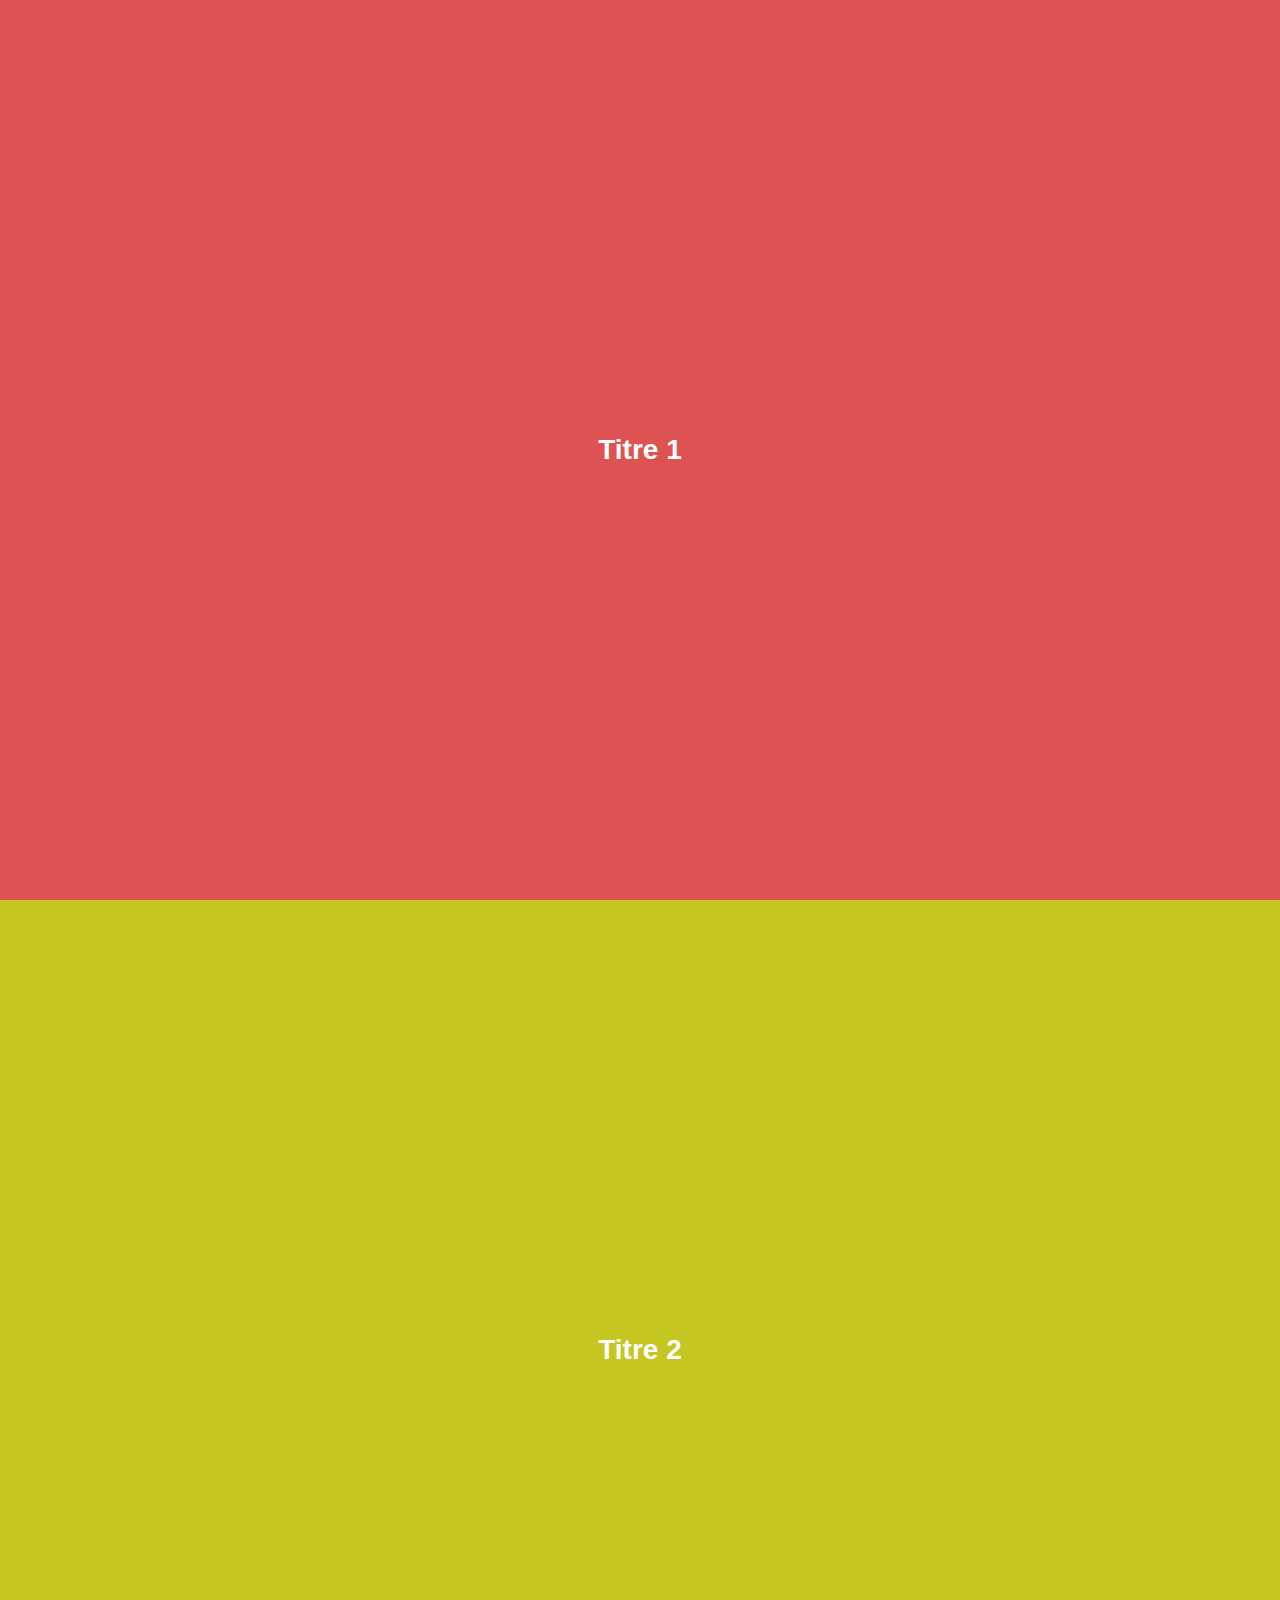
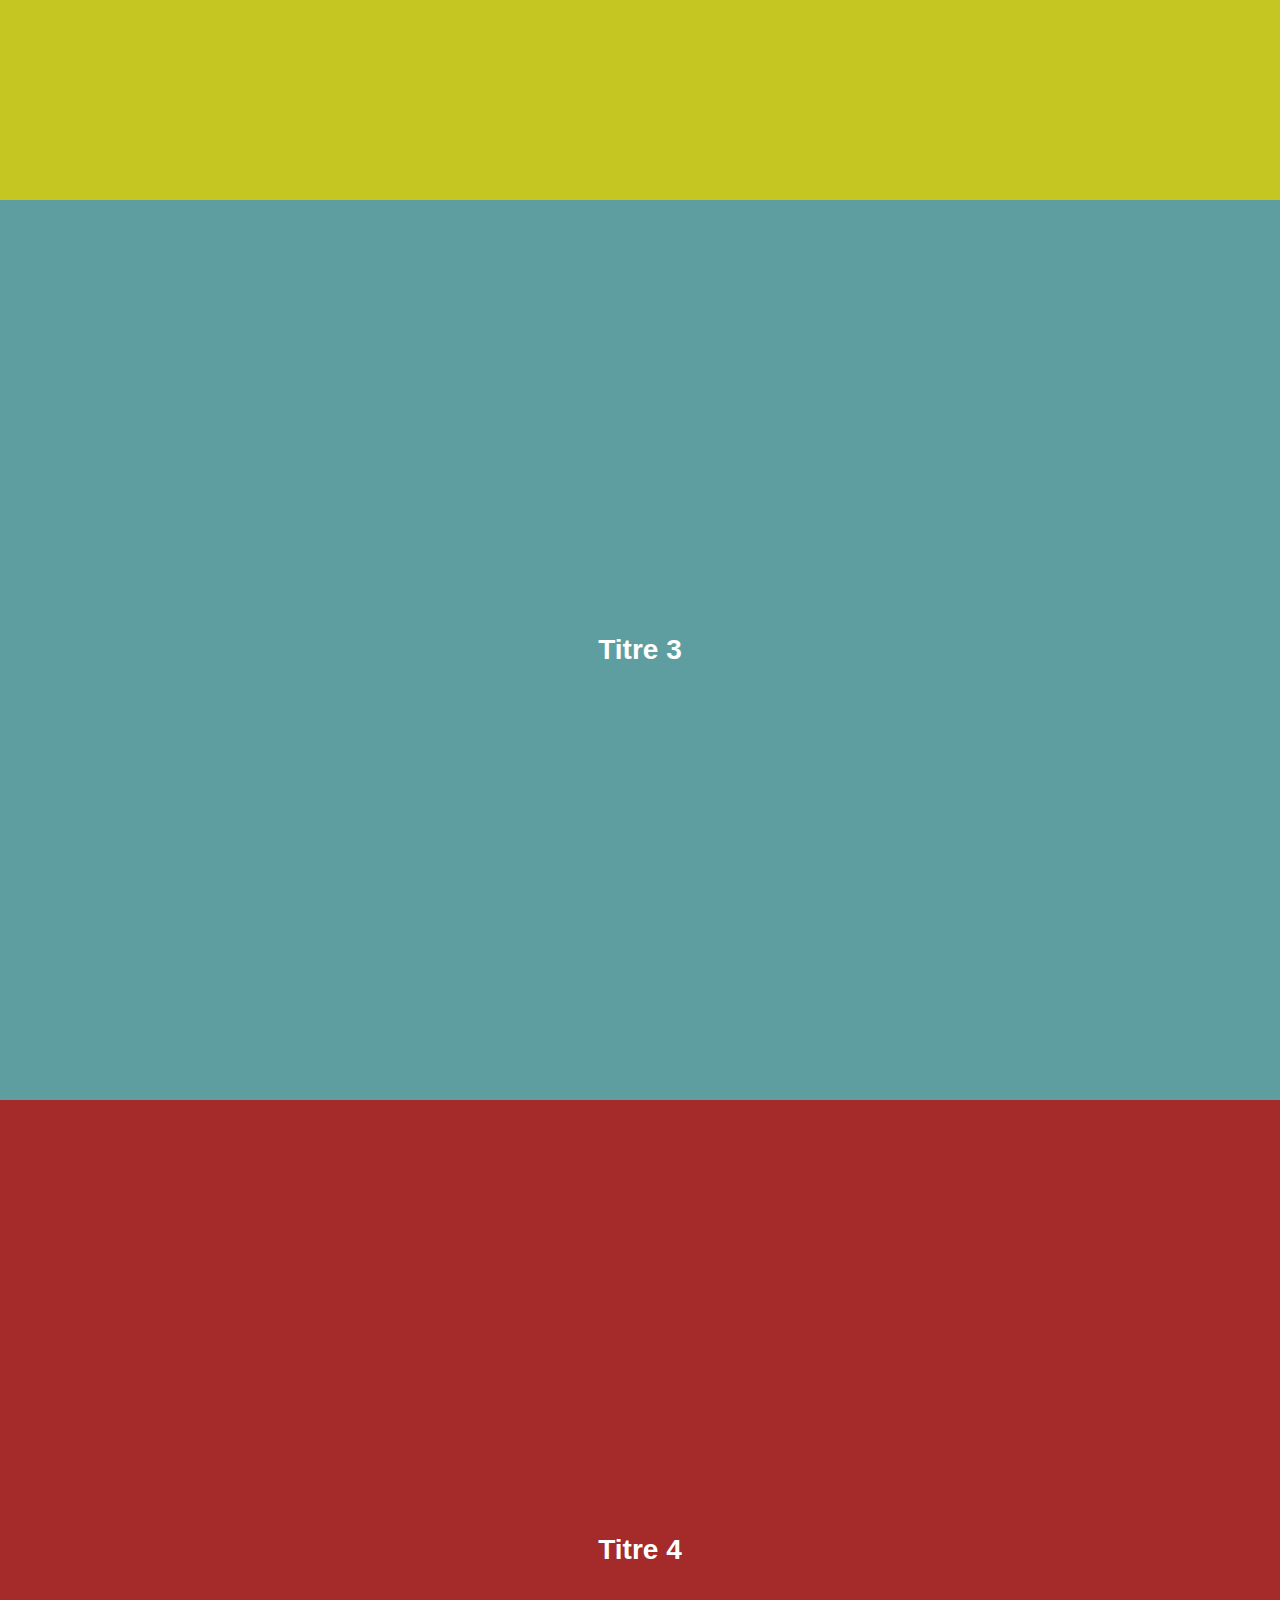
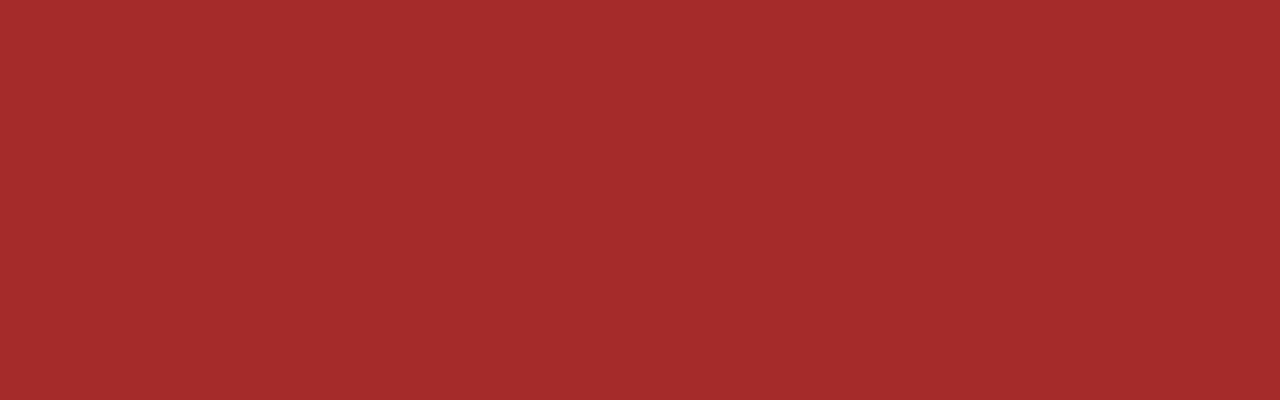
<file: scroll/index.html>
<!DOCTYPE html>
<html lang="fr">
<head>
    <meta charset="UTF-8">
    <meta http-equiv="X-UA-Compatible" content="IE=edge">
    <meta name="viewport" content="width=device-width, initial-scale=1.0">
    <link rel="stylesheet" href="style.css">
    <link rel="stylesheet" href="https://cdnjs.cloudflare.com/ajax/libs/font-awesome/6.2.1/css/all.min.css" integrity="sha512-MV7K8+y+gLIBoVD59lQIYicR65iaqukzvf/nwasF0nqhPay5w/9lJmVM2hMDcnK1OnMGCdVK+iQrJ7lzPJQd1w==" crossorigin="anonymous" referrerpolicy="no-referrer" />
    <title>Document</title>
</head>
<body>
    <section class="one">
        <div class="container">
            <h1>Titre 1</h1>
        </div>
    </section>
    <section class="modal">
        <div class="container">
            <div class="fa-solid fa-x modal-quit"></div>
            <h2>Projet modal on scroll</h2>
            <button>Newsletter</button>
        </div>
    </section>
    <section class="two">
        <div class="container">
            <h1>Titre 2</h1>
        </div>
    </section>
    <section class="three">
        <div class="container">
            <h1>Titre 3</h1>
        </div>
    </section>
    <section class="four">
        <div class="container">
            <h1>Titre 4</h1>
        </div>
    </section>
</body>
</html>
<script src="script.js"></script>
</file>
<file: scroll/style.css>
*{
    margin:0;
    padding:0;
    box-sizing: border-box;
    text-decoration: none;
}
html{
    font-size: 62.5%;
}
body{
    font-size: 1.4rem;
    font-family: arial;
    color:white;
}
section{
    height: 100vh;
    width: 100%;
    background-color: grey;
    display: flex;
    align-items: center;
    justify-content: center;
}


.one{ background-color: rgb(221, 83, 83); }
.two{ background-color: rgb(198, 198, 35); }
.three{ background-color: cadetblue; }
.four{ background-color: brown; }

.modal{
    display: none;
    height: 80vh;
    background-color: rgba(0, 0, 0, 0.567);
    position: fixed;
    top:10%;
    z-index: 100;
}

.modal .container{
    background-color: aliceblue;
    padding: 3rem;
    color:rgb(40, 40, 40);
    display: flex;
    flex-direction: column;
    position: relative;
}
.modal-quit{
    position: absolute;
    right:5%;
    top:5%;
}
button{
    background-color: rgb(43, 156, 17);
    border:none;
    color:white;
    padding: 1rem;
    margin-top:1rem;
    margin-bottom:1rem;
}
button:active{
    scale:0.98;
}
</file>
